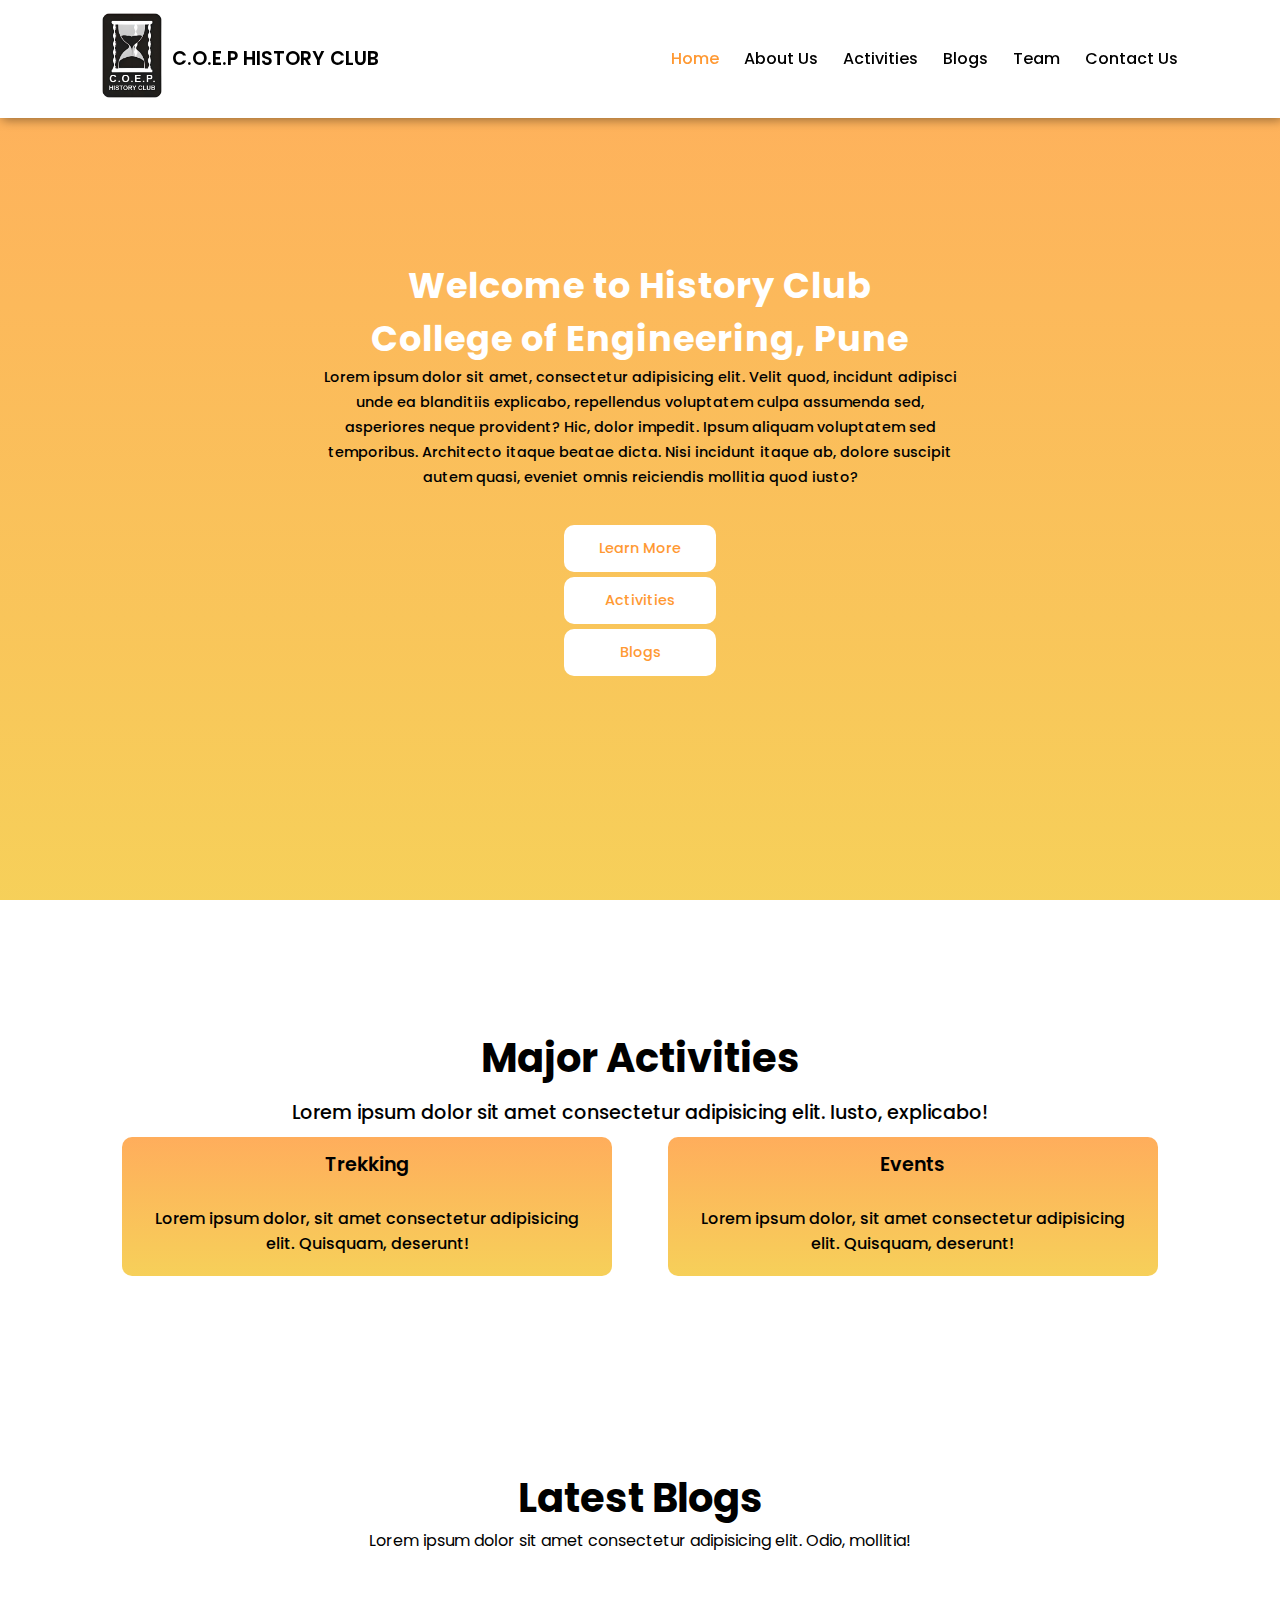
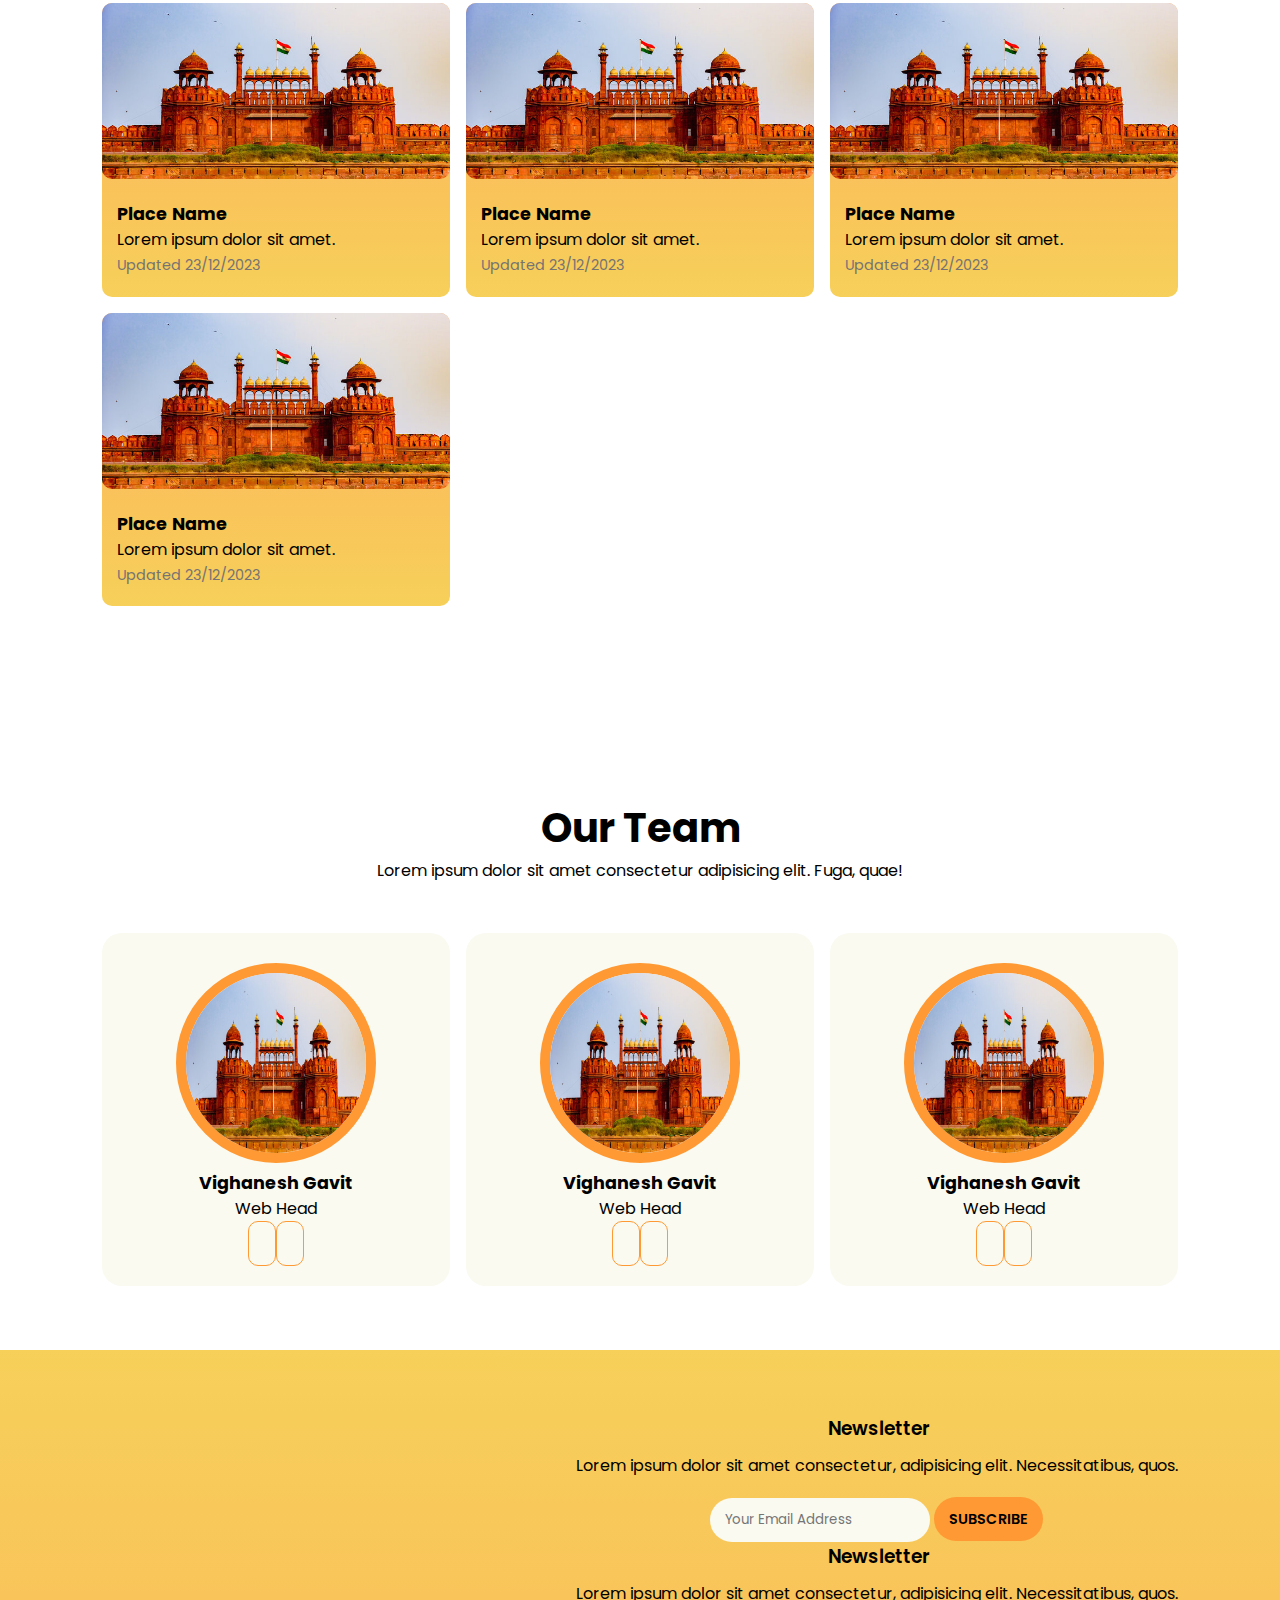
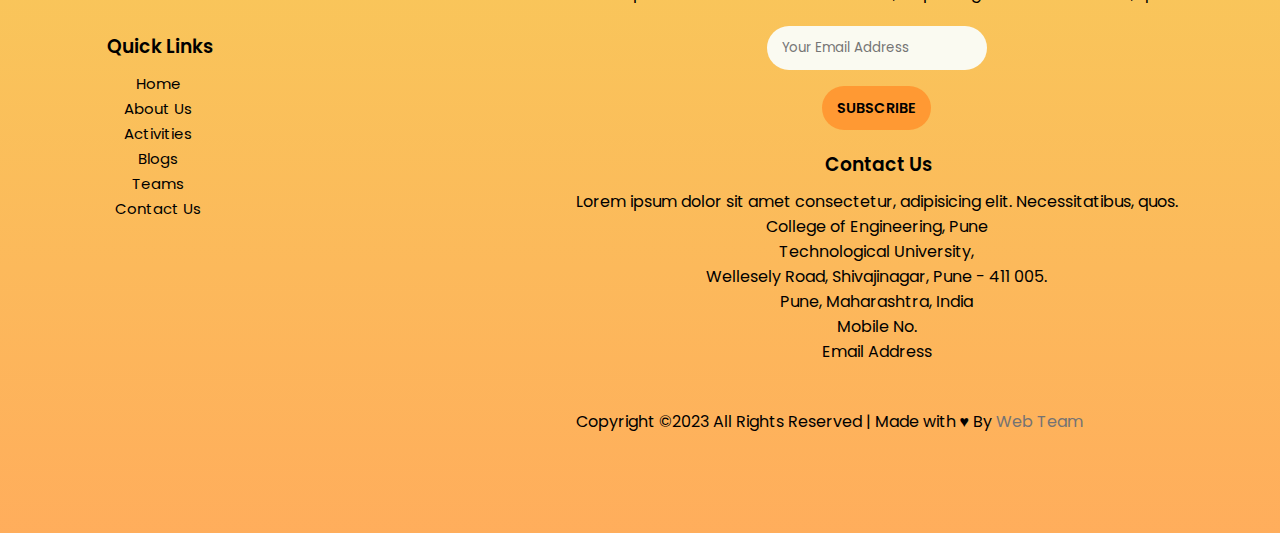
<file: index.html>
<!DOCTYPE html>
<html lang="en">

<head>
    <meta charset="UTF-8">
    <meta name="viewport" content="width=device-width, initial-scale=1.0">

    <!-- Page Title -->
    <title>History Club | COEP Tech</title>

    <!-- Links -->
    <link rel="stylesheet" href="style.css">

    <!-- Add icon Link -->
    <link rel="icon" href="Images/History-club-COEP-LOGO.png" type="image" sizes="5x5">

    <!-- Add icon library -->
    <link rel="stylesheet" href="https://cdnjs.cloudflare.com/ajax/libs/font-awesome/6.5.1/css/all.min.css" integrity="sha512-DTOQO9RWCH3ppGqcWaEA1BIZOC6xxalwEsw9c2QQeAIftl+Vegovlnee1c9QX4TctnWMn13TZye+giMm8e2LwA==" crossorigin="anonymous" referrerpolicy="no-referrer" />

    <!-- JQuery CDN -->
    <script src="https://code.jquery.com/jquery-3.7.1.min.js" integrity="sha256-/JqT3SQfawRcv/BIHPThkBvs0OEvtFFmqPF/lYI/Cxo=" crossorigin="anonymous"></script>
</head>

<body>
    <!-- Header -->
    <header class="header">
        <div class="header-logo">
            <a href="Images/History-club-COEP-LOGO.png"><img src="Images/History-club-COEP-LOGO.png" alt="" class="logo" /></a>
            <h3>C.O.E.P HISTORY CLUB</h3>
        </div>
        <div class="navigation">
            <ul class="navbar-list">
                <i class="fas fa-times" id="menu-close"></i>
                <li class="navbar-items"><a class="active" href="#home">Home</a></li>
                <li class="navbar-items"><a href="Pages/about-us.html">About Us</a></li>
                <li class="navbar-items"><a href="Pages/activities.html">Activities</a></li>
                <li class="navbar-items"><a href="Pages/blogs.html">Blogs</a></li>
                <li class="navbar-items"><a href="#team">Team</a></li>
                <li class="navbar-items"><a href="#contact-us">Contact Us</a></li>
            </ul>
            <i class="fa-solid fa-bars" id="menu-btn"></i>
        </div>
    </header>

    <!-- Home -->
    <section class="home" id="home">
        <h2>Welcome to History Club<br />College of Engineering, Pune</h2>
        <p>Lorem ipsum dolor sit amet, consectetur adipisicing elit. Velit quod, incidunt adipisci unde ea blanditiis explicabo, repellendus voluptatem culpa assumenda sed, asperiores neque provident? Hic, dolor impedit. Ipsum aliquam voluptatem sed temporibus. Architecto itaque beatae dicta. Nisi incidunt itaque ab, dolore suscipit autem quasi, eveniet omnis reiciendis mollitia quod iusto?</p>
        <div class="home-button">
            <a href="Pages/about-us.html" class="btn-saffron">Learn More</a>
            <a href="#activities" class="btn-saffron">Activities</a>
            <a href="#blogs" class="btn-saffron">Blogs</a>
        </div>
    </section>

    <!-- Activities -->
    <section class="activities" id="activities">
        <h1 class="act-heading">Major Activities</h1>
        <p>Lorem ipsum dolor sit amet consectetur adipisicing elit. Iusto, explicabo!</p>
        <div class="act">
            <div class="act-box">
                <i class="fa-solid fa-tree"></i>
                <h3>Trekking</h3>
                <p>Lorem ipsum dolor, sit amet consectetur adipisicing elit. Quisquam, deserunt!</p>
            </div>
            <div class="act-box">
                <i class="fa-regular fa-calendar"></i>
                <h3>Events</h3>
                <p>Lorem ipsum dolor, sit amet consectetur adipisicing elit. Quisquam, deserunt!</p>
            </div>
        </div>
    </section>

    <!-- Blogs -->
    <section class="blogs" id="blogs">
        <h1 class="blog-heading">Latest Blogs</h1>
        <p>Lorem ipsum dolor sit amet consectetur adipisicing elit. Odio, mollitia!</p>
        <div class="blog">
            <div class="blog-box">
                <img src="Images/img1.jpg" alt="" />
                <div class="details">
                    <h6>Place Name</h6>
                    <p>Lorem ipsum dolor sit amet.</p>
                    <span>Updated 23/12/2023</span>
                </div>
            </div>
            <div class="blog-box">
                <img src="Images/img1.jpg" alt="" />
                <div class="details">
                    <h6>Place Name</h6>
                    <p>Lorem ipsum dolor sit amet.</p>
                    <span>Updated 23/12/2023</span>
                </div>
            </div>
            <div class="blog-box">
                <img src="Images/img1.jpg" alt="" />
                <div class="details">
                    <h6>Place Name</h6>
                    <p>Lorem ipsum dolor sit amet.</p>
                    <span>Updated 23/12/2023</span>
                </div>
            </div>
            <div class="blog-box">
                <img src="Images/img1.jpg" alt="" />
                <div class="details">
                    <h6>Place Name</h6>
                    <p>Lorem ipsum dolor sit amet.</p>
                    <span>Updated 23/12/2023</span>
                </div>
            </div>
        </div>
    </section>

    <!-- Team -->
    <section class="team" id="team">
        <h1>Our Team</h1>
        <p>Lorem ipsum dolor sit amet consectetur adipisicing elit. Fuga, quae!</p>
        <div class="team-box">
            <div class="profile">
                <img class="profile-img" src="Images/img1.jpg" alt="" />
                <h6>Vighanesh Gavit</h6>
                <p>Web Head</p>
                <div class="profile-links">
                    <i class="fab fa-instagram"><a href="#"></a></i>
                    <i class="fab fa-linkedin"><a href="#"></a></i>
                </div>
            </div>
            <div class="profile">
                <img class="profile-img" src="Images/img1.jpg" alt="" />
                <h6>Vighanesh Gavit</h6>
                <p>Web Head</p>
                <div class="profile-links">
                    <i class="fab fa-instagram"><a href="#"></a></i>
                    <i class="fab fa-linkedin"><a href="#"></a></i>
                </div>
            </div>
            <div class="profile">
                <img class="profile-img" src="Images/img1.jpg" alt="" />
                <h6>Vighanesh Gavit</h6>
                <p>Web Head</p>
                <div class="profile-links">
                    <i class="fab fa-instagram"><a href="#"></a></i>
                    <i class="fab fa-linkedin"><a href="#"></a></i>
                </div>
            </div>
        </div>
    </section>

    <!-- Footer -->
    <footer class="footer">
        <div class="footer-col">
            <h3><i class="fas fa-link"></i>Quick Links</h3>
            <ul>
                <li><a href="index.html">Home</a></li>
                <li><a href="Pages/about-us.html">About Us</a></li>
                <li><a href="Pages/activities.html">Activities</a></li>
                <li><a href="Pages/blogs.html">Blogs</a></li>
                <li><a href="#team">Teams</a></li>
                <li><a href="#contant-us">Contact Us</a></li>
            </ul>
        </div>
        <div class="footer-col">
            <h3><i class="fas fa-newspaper"></i>Newsletter</h3>
            <p>Lorem ipsum dolor sit amet consectetur, adipisicing elit. Necessitatibus, quos.</p>
            <div class="newsletter">
                <input type="email" name="" id="" placeholder="Your Email Address" />
                <a href="#">SUBSCRIBE</a>
            </div>
            <div class="footer-col">
                <h3><i class="fas fa-newspaper"></i>Newsletter</h3>
                <p>Lorem ipsum dolor sit amet consectetur, adipisicing elit. Necessitatibus, quos.</p>
                <div class="newsletter">
                    <input type="email" name="" id="" placeholder="Your Email Address" /><br><br>
                    <a href="#">SUBSCRIBE</a>
                </div>
            </div>
            <div class="footer-col">
                <h3><i class="fas fa-location-dot"></i>Contact Us</h3>
                <p>Lorem ipsum dolor sit amet consectetur, adipisicing elit. Necessitatibus, quos.</p>
                <div class="contact-details">
                    <p>College of Engineering, Pune<br />Technological University,<br />Wellesely Road, Shivajinagar, Pune - 411 005.<br />Pune, Maharashtra, India</p>
                    <p>Mobile No.</p>
                    <p>Email Address</p>
                </div>
            </div>
        
            <div class="copyright">
                <p>Copyright &copy;2023 All Rights Reserved | Made with &hearts; By <a href="#">Web Team</a></p>
                <div class="club-links">
                    <i class="fab fa-instagram"></i>
                    <i class="fab fa-linkedin"></i>
                </div>
            </div>
        </div>
    </footer>

    <!-- script.js file -->
    <script src="script.js"></script>

</body>

</html>
</file>
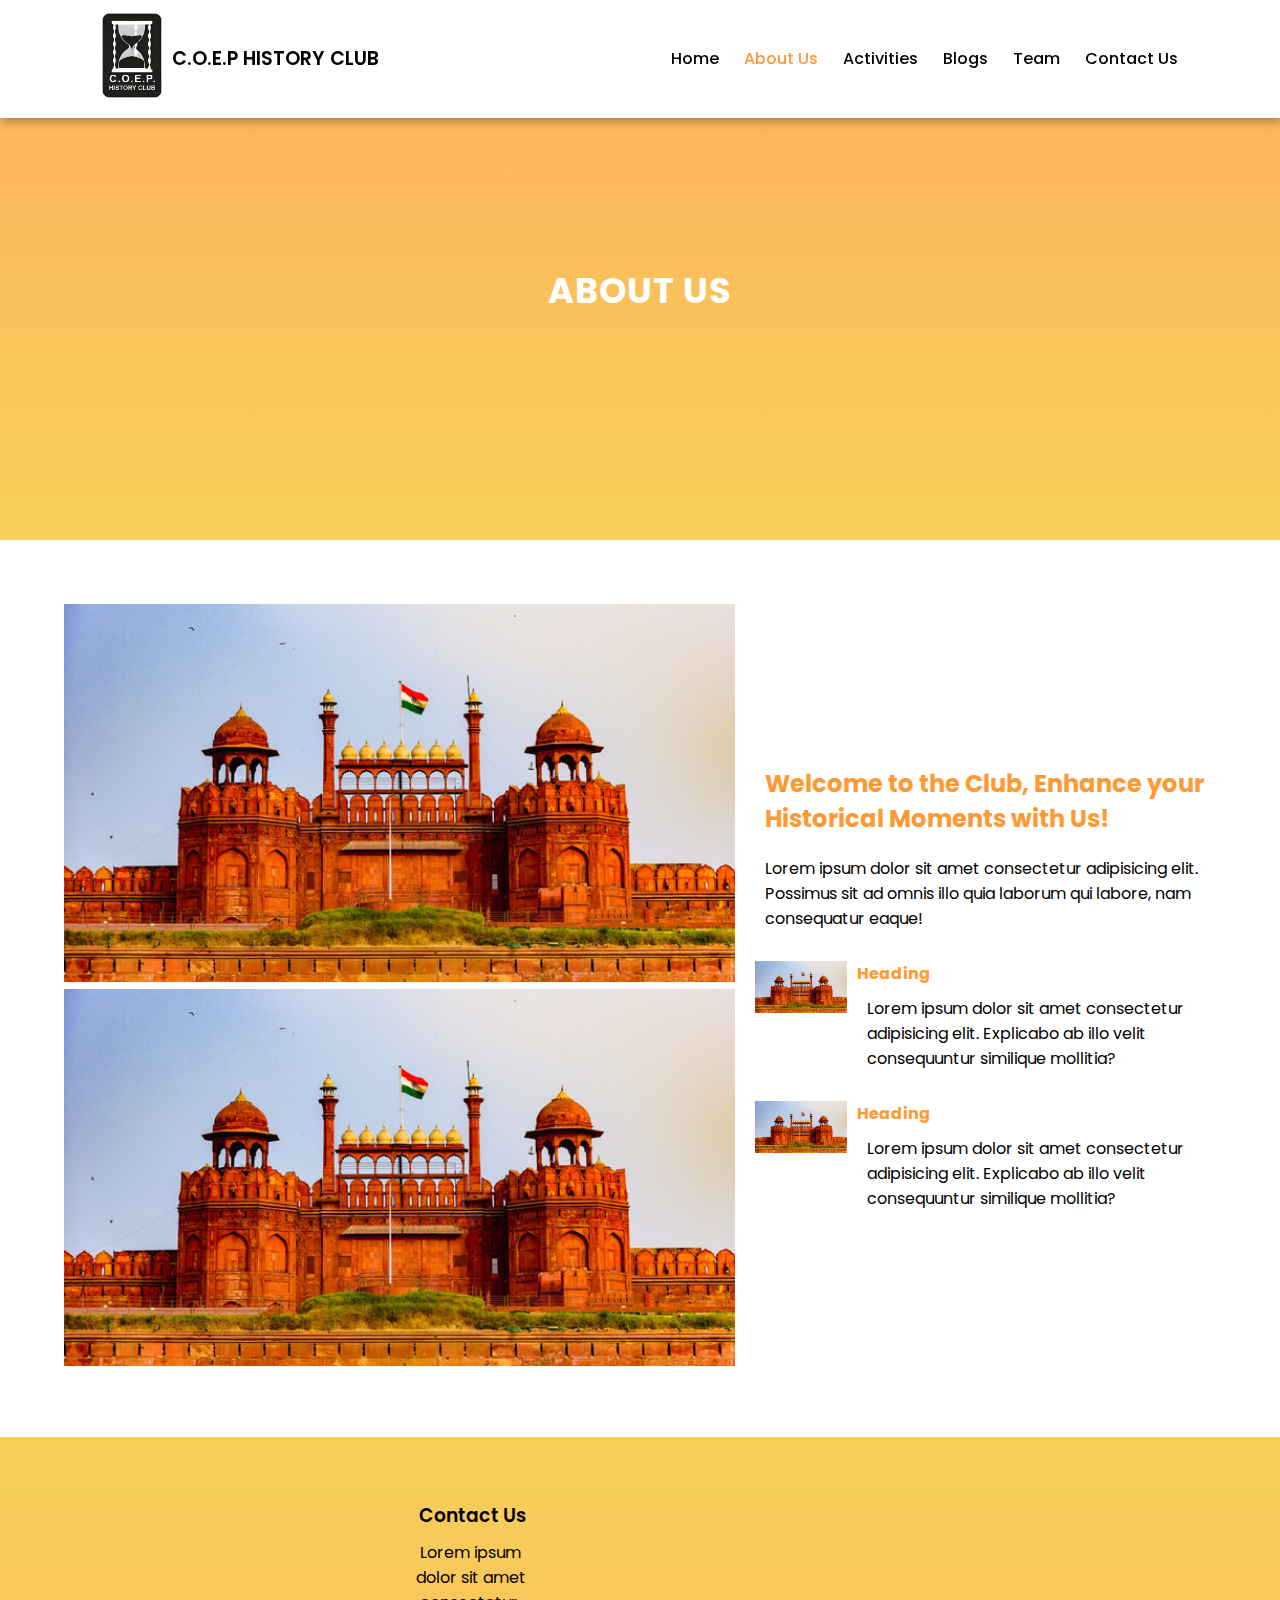
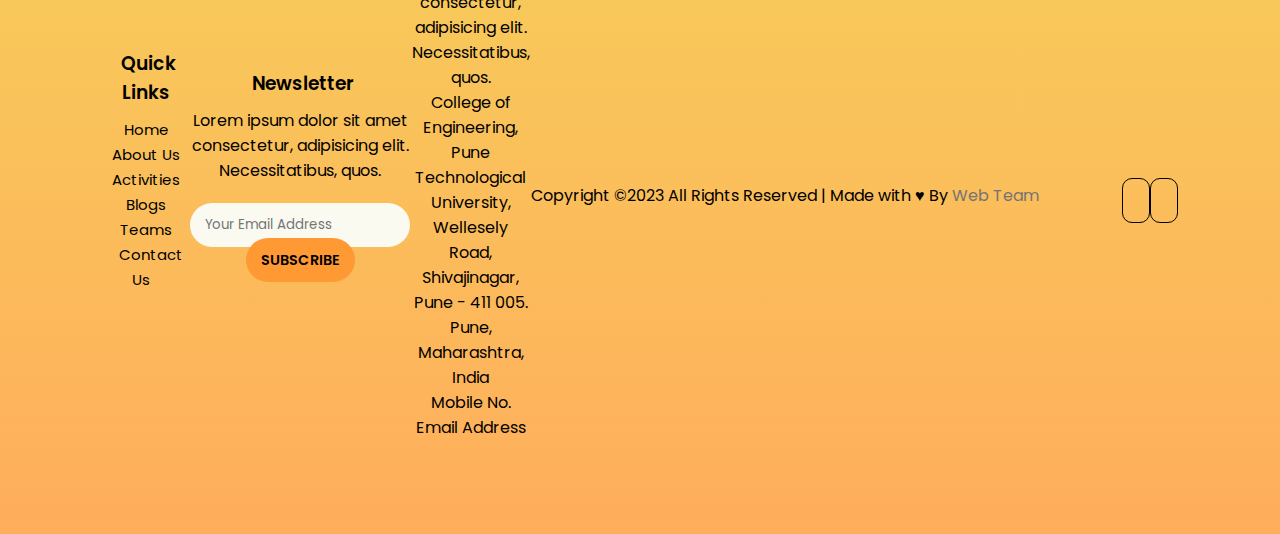
<file: Pages/about-us.html>
<!DOCTYPE html>
<html lang="en">
<head>
    <meta charset="UTF-8">
    <meta name="viewport" content="width=device-width, initial-scale=1.0">
    
    <!-- Page Title -->
    <title>History Club | COEP Tech</title>

    <!-- Links -->
    <link rel="stylesheet" href="../style.css">

    <!-- Add icon Link -->
    <link rel="icon" href="../Images/History-club-COEP-LOGO.png" type="image" sizes="5x5">

    <!-- Add icon library -->
    <link rel="stylesheet" href="https://cdnjs.cloudflare.com/ajax/libs/font-awesome/6.5.1/css/all.min.css" integrity="sha512-DTOQO9RWCH3ppGqcWaEA1BIZOC6xxalwEsw9c2QQeAIftl+Vegovlnee1c9QX4TctnWMn13TZye+giMm8e2LwA==" crossorigin="anonymous" referrerpolicy="no-referrer" />

    <!-- JQuery CDN -->
    <script src="https://code.jquery.com/jquery-3.7.1.min.js" integrity="sha256-/JqT3SQfawRcv/BIHPThkBvs0OEvtFFmqPF/lYI/Cxo=" crossorigin="anonymous"></script>
</head>

<body>
    <!-- Header -->
    <header class="header">
        <div class="header-logo">
            <a href="../Images/History-club-COEP-LOGO.png"><img src="../Images/History-club-COEP-LOGO.png" alt="" class="logo" /></a>
            <h3>C.O.E.P HISTORY CLUB</h3>
        </div>
        <div class="navigation">
            <ul class="navbar-list">
                <i class="fas fa-times" id="menu-close"></i>
                <li class="navbar-items"><a href="../index.html">Home</a></li>
                <li class="navbar-items"><a class="active" href="#about-us">About Us</a></li>
                <li class="navbar-items"><a href="activities.html">Activities</a></li>
                <li class="navbar-items"><a href="#blogs">Blogs</a></li>
                <li class="navbar-items"><a href="#team">Team</a></li>
                <li class="navbar-items"><a href="#contact-us">Contact Us</a></li>
            </ul>
            <i class="fa-solid fa-bars" id="menu-btn"></i>
        </div>
    </header>

    <!-- Home -->
    <section class="about-us-home" id="home">
        <h2>ABOUT US</h2>
    </section>

    <!-- About Us -->
    <section class="about-us-container">
        <div class="about-us-img">
            <img src="../Images/img1.jpg" alt="" />
            <img src="../Images/img1.jpg" alt="" />

        </div>
        <div class="about-us-text">
            <h2>Welcome to the Club, Enhance your Historical Moments with Us!</h2>
            <p>Lorem ipsum dolor sit amet consectetur adipisicing elit. Possimus sit ad omnis illo quia laborum qui labore, nam consequatur eaque!</p>
            <div class="about-us-features">
                <img src="../Images/img1.jpg" alt="" />
                <div class="features-text">
                    <h5>Heading</h5>
                    <p>Lorem ipsum dolor sit amet consectetur adipisicing elit. Explicabo ab illo velit consequuntur similique mollitia?</p>
                </div>
            </div>
            <div class="about-us-features">
                <img src="../Images/img1.jpg" alt="" />
                <div class="features-text">
                    <h5>Heading</h5>
                    <p>Lorem ipsum dolor sit amet consectetur adipisicing elit. Explicabo ab illo velit consequuntur similique mollitia?</p>
                </div>
            </div>
        </div>
    </section>

    <!-- Footer -->
    <footer class="footer">
        <div class="footer-col">
            <h3><i class="fas fa-link"></i>Quick Links</h3>
            <ul>
                <li><a href="../index.html">Home</a></li>
                <li><a href="#about-us">About Us</a></li>
                <li><a href="#activities">Activities</a></li>
                <li><a href="#blogs">Blogs</a></li>
                <li><a href="#team">Teams</a></li>
                <li><a href="#contant-us">Contact Us</a></li>
            </ul>
        </div>
        <div class="footer-col">
            <h3><i class="fas fa-newspaper"></i>Newsletter</h3>
            <p>Lorem ipsum dolor sit amet consectetur, adipisicing elit. Necessitatibus, quos.</p>
            <div class="newsletter">
                <input type="email" name="" id="" placeholder="Your Email Address" />
                <a href="#">SUBSCRIBE</a>
            </div>
        </div>
        <div class="footer-col">
            <h3><i class="fas fa-location-dot"></i>Contact Us</h3>
            <p>Lorem ipsum dolor sit amet consectetur, adipisicing elit. Necessitatibus, quos.</p>
            <div class="contact-details">
                <p>College of Engineering, Pune<br />Technological University,<br />Wellesely Road, Shivajinagar, Pune - 411 005.<br />Pune, Maharashtra, India</p>
                <p>Mobile No.</p>
                <p>Email Address</p>
            </div>
        </div>
        <div class="copyright">
            <p>Copyright &copy;2023 All Rights Reserved | Made with &hearts; By <a href="#">Web Team</a></p>
            <div class="club-links">
                <i class="fab fa-instagram"></i>
                <i class="fab fa-linkedin"></i>
            </div>
        </div>
    </footer>

    <!-- script.js file -->
    <script src="../script.js"></script>

</body>

</html>
</file>
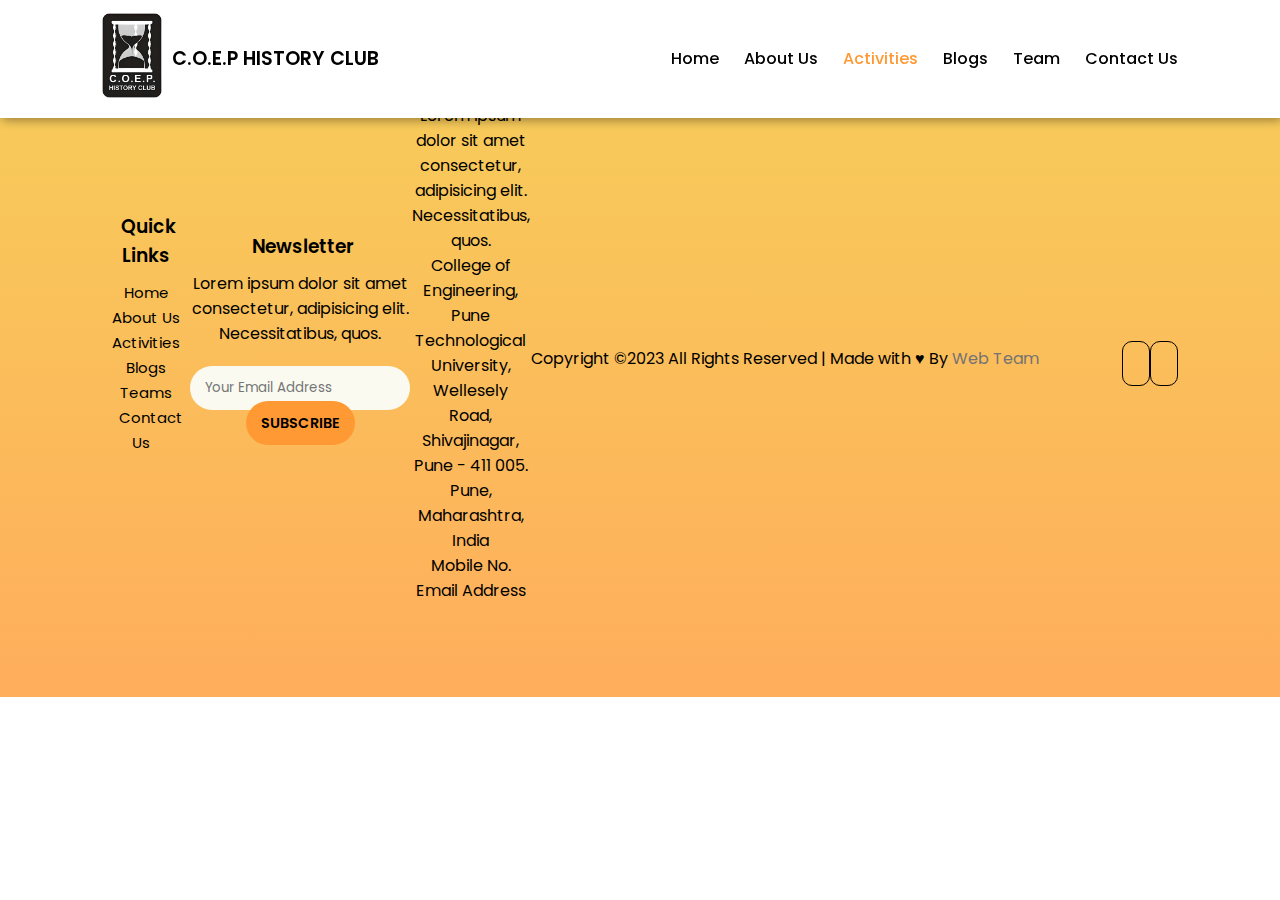
<file: Pages/activities.html>
<!DOCTYPE html>
<html lang="en">
<head>
    <meta charset="UTF-8">
    <meta name="viewport" content="width=device-width, initial-scale=1.0">
    
    <!-- Page Title -->
    <title>History Club | COEP Tech</title>

    <!-- Links -->
    <link rel="stylesheet" href="../style.css">

    <!-- Add icon Link -->
    <link rel="icon" href="../Images/History-club-COEP-LOGO.png" type="image" sizes="5x5">

    <!-- Add icon library -->
    <link rel="stylesheet" href="https://cdnjs.cloudflare.com/ajax/libs/font-awesome/6.5.1/css/all.min.css" integrity="sha512-DTOQO9RWCH3ppGqcWaEA1BIZOC6xxalwEsw9c2QQeAIftl+Vegovlnee1c9QX4TctnWMn13TZye+giMm8e2LwA==" crossorigin="anonymous" referrerpolicy="no-referrer" />

    <!-- JQuery CDN -->
    <script src="https://code.jquery.com/jquery-3.7.1.min.js" integrity="sha256-/JqT3SQfawRcv/BIHPThkBvs0OEvtFFmqPF/lYI/Cxo=" crossorigin="anonymous"></script>
</head>

<body>
    <!-- Header -->
    <header class="header">
        <div class="header-logo">
            <a href="../Images/History-club-COEP-LOGO.png"><img src="../Images/History-club-COEP-LOGO.png" alt="" class="logo" /></a>
            <h3>C.O.E.P HISTORY CLUB</h3>
        </div>
        <div class="navigation">
            <ul class="navbar-list">
                <i class="fas fa-times" id="menu-close"></i>
                <li class="navbar-items"><a href="../index.html">Home</a></li>
                <li class="navbar-items"><a href="about-us.html">About Us</a></li>
                <li class="navbar-items"><a class="active" href="#activities">Activities</a></li>
                <li class="navbar-items"><a href="#blogs">Blogs</a></li>
                <li class="navbar-items"><a href="#team">Team</a></li>
                <li class="navbar-items"><a href="#contact-us">Contact Us</a></li>
            </ul>
            <i class="fa-solid fa-bars" id="menu-btn"></i>
        </div>
    </header>

    <!-- Footer -->
    <footer class="footer">
        <div class="footer-col">
            <h3><i class="fas fa-link"></i>Quick Links</h3>
            <ul>
                <li><a href="#home">Home</a></li>
                <li><a href="#about-us">About Us</a></li>
                <li><a href="#activities">Activities</a></li>
                <li><a href="#blogs">Blogs</a></li>
                <li><a href="#team">Teams</a></li>
                <li><a href="#contant-us">Contact Us</a></li>
            </ul>
        </div>
        <div class="footer-col">
            <h3><i class="fas fa-newspaper"></i>Newsletter</h3>
            <p>Lorem ipsum dolor sit amet consectetur, adipisicing elit. Necessitatibus, quos.</p>
            <div class="newsletter">
                <input type="email" name="" id="" placeholder="Your Email Address" />
                <a href="#">SUBSCRIBE</a>
            </div>
        </div>
        <div class="footer-col">
            <h3><i class="fas fa-location-dot"></i>Contact Us</h3>
            <p>Lorem ipsum dolor sit amet consectetur, adipisicing elit. Necessitatibus, quos.</p>
            <div class="contact-details">
                <p>College of Engineering, Pune<br />Technological University,<br />Wellesely Road, Shivajinagar, Pune - 411 005.<br />Pune, Maharashtra, India</p>
                <p>Mobile No.</p>
                <p>Email Address</p>
            </div>
        </div>
        <div class="copyright">
            <p>Copyright &copy;2023 All Rights Reserved | Made with &hearts; By <a href="#">Web Team</a></p>
            <div class="club-links">
                <i class="fab fa-instagram"></i>
                <i class="fab fa-linkedin"></i>
            </div>
        </div>
    </footer>
</body>

</html>
</file>
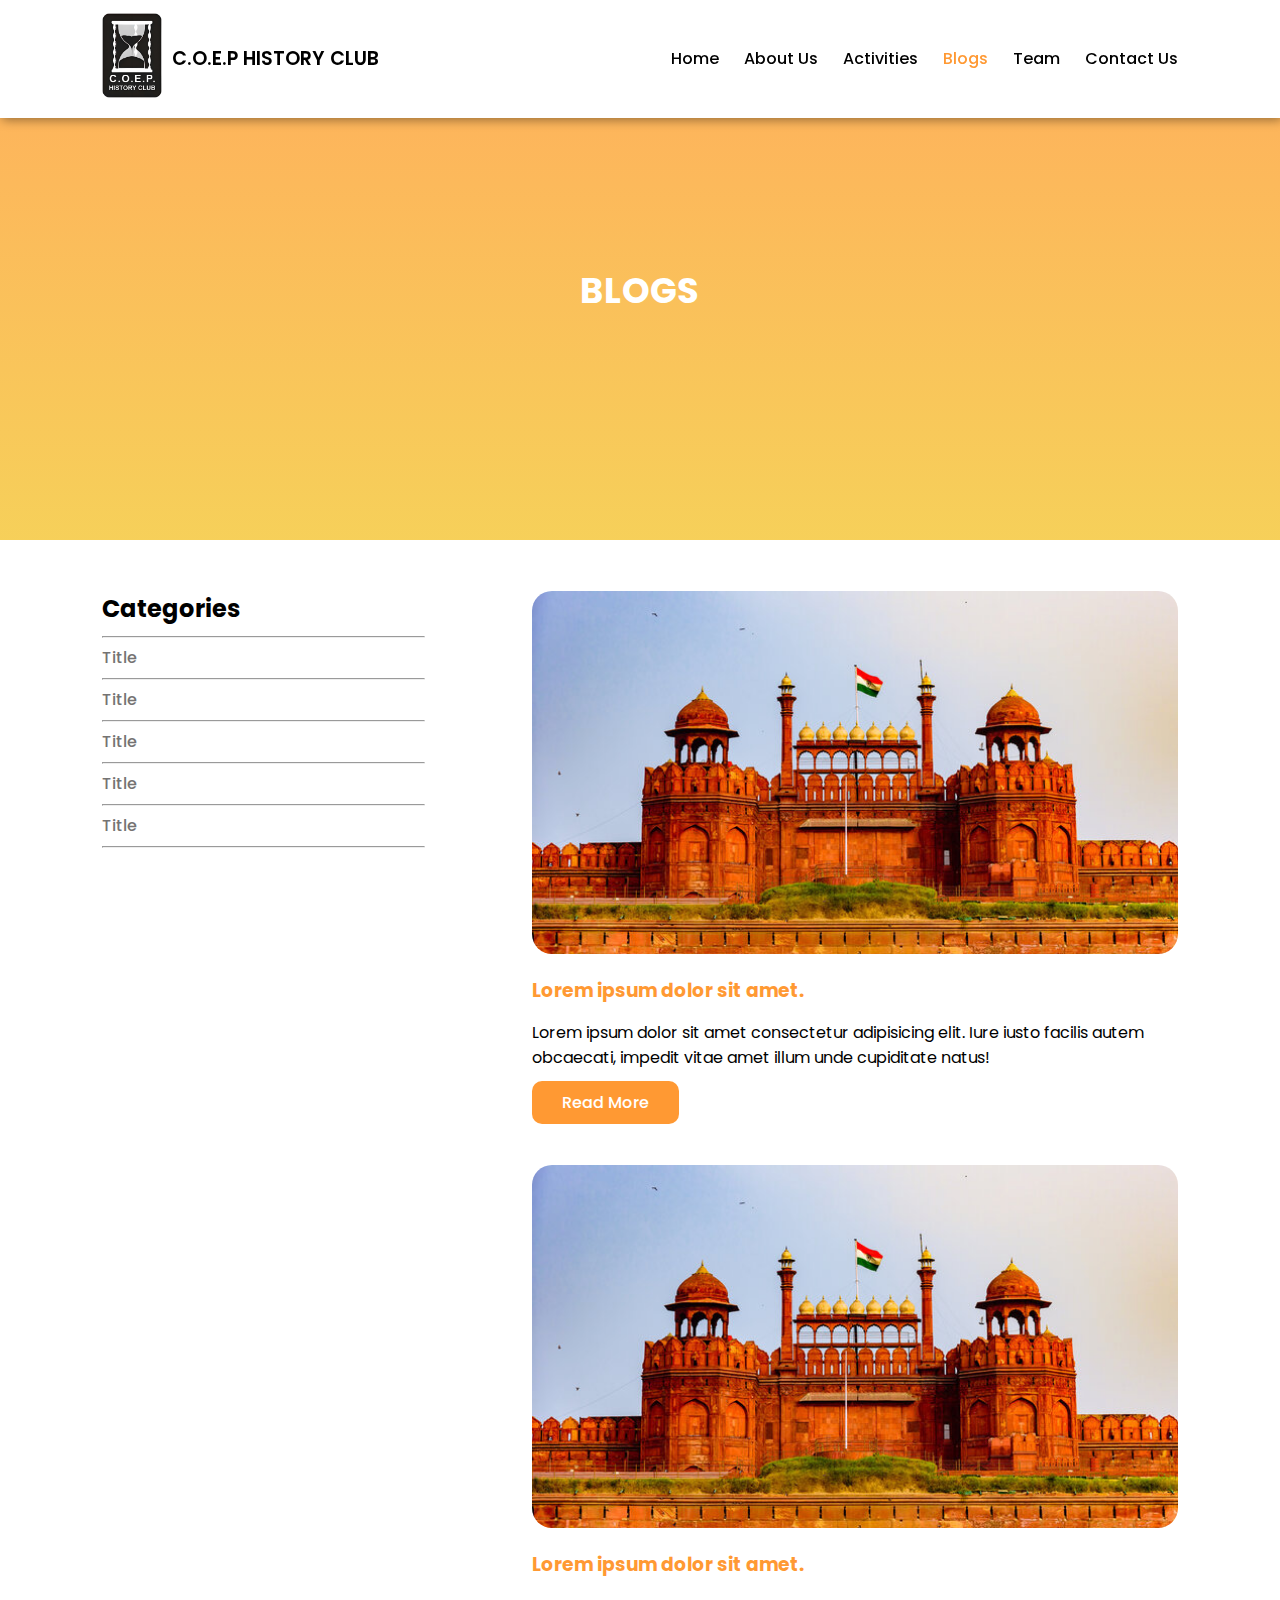
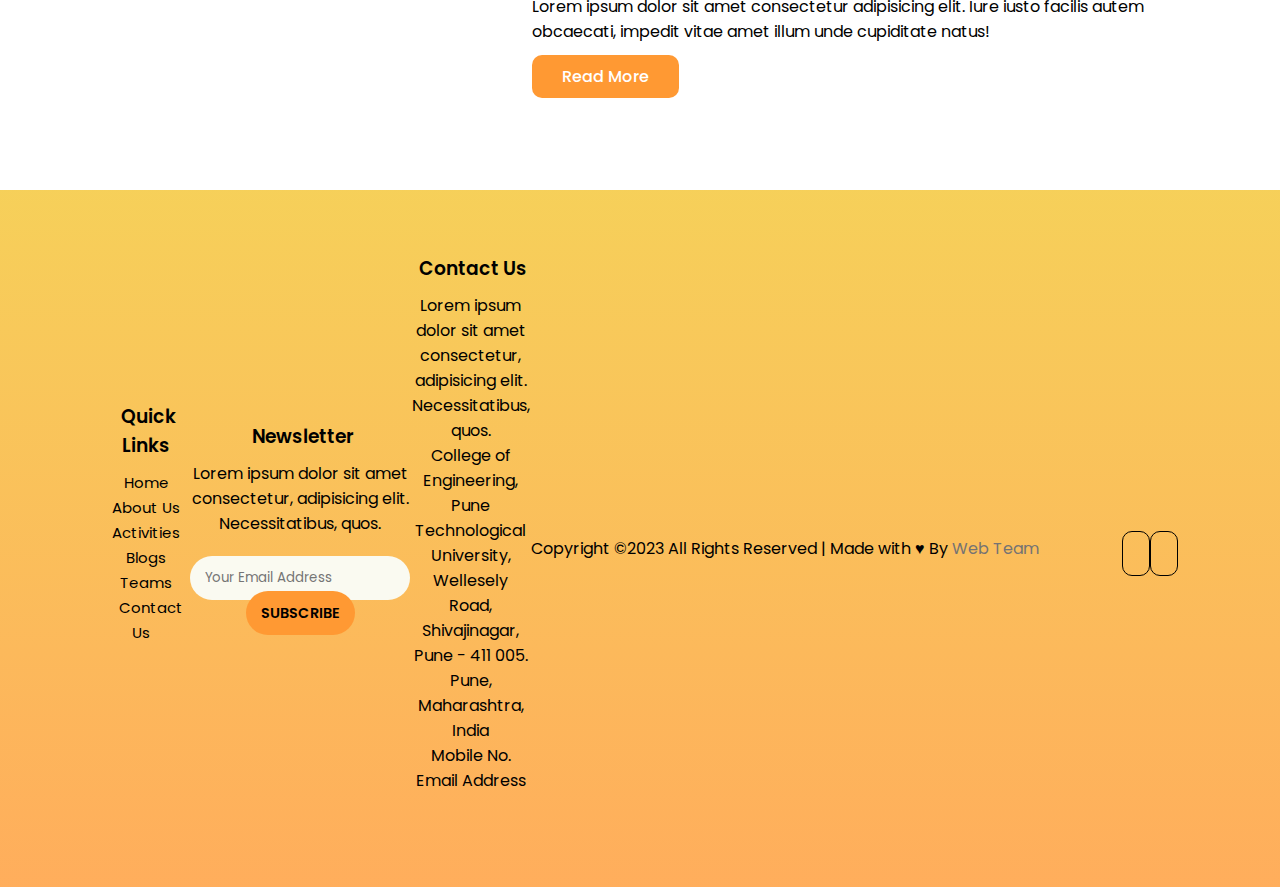
<file: Pages/blogs.html>
<!DOCTYPE html>
<html lang="en">
<head>
    <meta charset="UTF-8">
    <meta name="viewport" content="width=device-width, initial-scale=1.0">
    
    <!-- Page Title -->
    <title>History Club | COEP Tech</title>

    <!-- Links -->
    <link rel="stylesheet" href="../style.css">

    <!-- Add icon Link -->
    <link rel="icon" href="../Images/History-club-COEP-LOGO.png" type="image" sizes="5x5">

    <!-- Add icon library -->
    <link rel="stylesheet" href="https://cdnjs.cloudflare.com/ajax/libs/font-awesome/6.5.1/css/all.min.css" integrity="sha512-DTOQO9RWCH3ppGqcWaEA1BIZOC6xxalwEsw9c2QQeAIftl+Vegovlnee1c9QX4TctnWMn13TZye+giMm8e2LwA==" crossorigin="anonymous" referrerpolicy="no-referrer" />

    <!-- JQuery CDN -->
    <script src="https://code.jquery.com/jquery-3.7.1.min.js" integrity="sha256-/JqT3SQfawRcv/BIHPThkBvs0OEvtFFmqPF/lYI/Cxo=" crossorigin="anonymous"></script>
</head>

<body>
    <!-- Header -->
    <header class="header">
        <div class="header-logo">
            <a href="../Images/History-club-COEP-LOGO.png"><img src="../Images/History-club-COEP-LOGO.png" alt="" class="logo" /></a>
            <h3>C.O.E.P HISTORY CLUB</h3>
        </div>
        <div class="navigation">
            <ul class="navbar-list">
                <i class="fas fa-times" id="menu-close"></i>
                <li class="navbar-items"><a href="../index.html">Home</a></li>
                <li class="navbar-items"><a href="about-us.html">About Us</a></li>
                <li class="navbar-items"><a href="activities.html">Activities</a></li>
                <li class="navbar-items"><a class="active" href="blogs.html">Blogs</a></li>
                <li class="navbar-items"><a href="#team">Team</a></li>
                <li class="navbar-items"><a href="#contact-us">Contact Us</a></li>
            </ul>
            <i class="fa-solid fa-bars" id="menu-btn"></i>
        </div>
    </header>

    <!-- Blog -->
    <section class="blog-home" id="home">
        <h2>BLOGS</h2>
    </section>

    <!-- Blogs -->
    <section class="blog-container">
        <div class="blog-category">
            <h2>Categories</h2>
            <hr />
            <a href="#">Title</a>
            <hr />
            <a href="#">Title</a>
            <hr />
            <a href="#">Title</a>
            <hr />
            <a href="#">Title</a>
            <hr />
            <a href="#">Title</a>
            <hr />
        </div>
        <div class="blogspost">
            <div class="blog-post">
                <img src="../Images/img1.jpg" alt="" />
                <h3>Lorem ipsum dolor sit amet.</h3>
                <p>Lorem ipsum dolor sit amet consectetur adipisicing elit. Iure iusto facilis autem obcaecati, impedit vitae amet illum unde cupiditate natus!</p>
                <a href="../Post/post1.html">Read More</a>
            </div>
            <div class="blog-post">
                <img src="../Images/img1.jpg" alt="" />
                <h3>Lorem ipsum dolor sit amet.</h3>
                <p>Lorem ipsum dolor sit amet consectetur adipisicing elit. Iure iusto facilis autem obcaecati, impedit vitae amet illum unde cupiditate natus!</p>
                <a href="../Post/post1.html">Read More</a>
            </div>
        </div>
    </section>

    <!-- Footer -->
    <footer class="footer">
        <div class="footer-col">
            <h3><i class="fas fa-link"></i>Quick Links</h3>
            <ul>
                <li><a href="../index.html">Home</a></li>
                <li><a href="about-us.html">About Us</a></li>
                <li><a href="activities.html">Activities</a></li>
                <li><a href="blogs.html">Blogs</a></li>
                <li><a href="#team">Teams</a></li>
                <li><a href="#contant-us">Contact Us</a></li>
            </ul>
        </div>
        <div class="footer-col">
            <h3><i class="fas fa-newspaper"></i>Newsletter</h3>
            <p>Lorem ipsum dolor sit amet consectetur, adipisicing elit. Necessitatibus, quos.</p>
            <div class="newsletter">
                <input type="email" name="" id="" placeholder="Your Email Address" />
                <a href="#">SUBSCRIBE</a>
            </div>
        </div>
        <div class="footer-col">
            <h3><i class="fas fa-location-dot"></i>Contact Us</h3>
            <p>Lorem ipsum dolor sit amet consectetur, adipisicing elit. Necessitatibus, quos.</p>
            <div class="contact-details">
                <p>College of Engineering, Pune<br />Technological University,<br />Wellesely Road, Shivajinagar, Pune - 411 005.<br />Pune, Maharashtra, India</p>
                <p>Mobile No.</p>
                <p>Email Address</p>
            </div>
        </div>
        <div class="copyright">
            <p>Copyright &copy;2023 All Rights Reserved | Made with &hearts; By <a href="#">Web Team</a></p>
            <div class="club-links">
                <i class="fab fa-instagram"></i>
                <i class="fab fa-linkedin"></i>
            </div>
        </div>
    </footer>

    <!-- script.js file -->
    <script src="../script.js"></script>

</body>

</html>
</file>
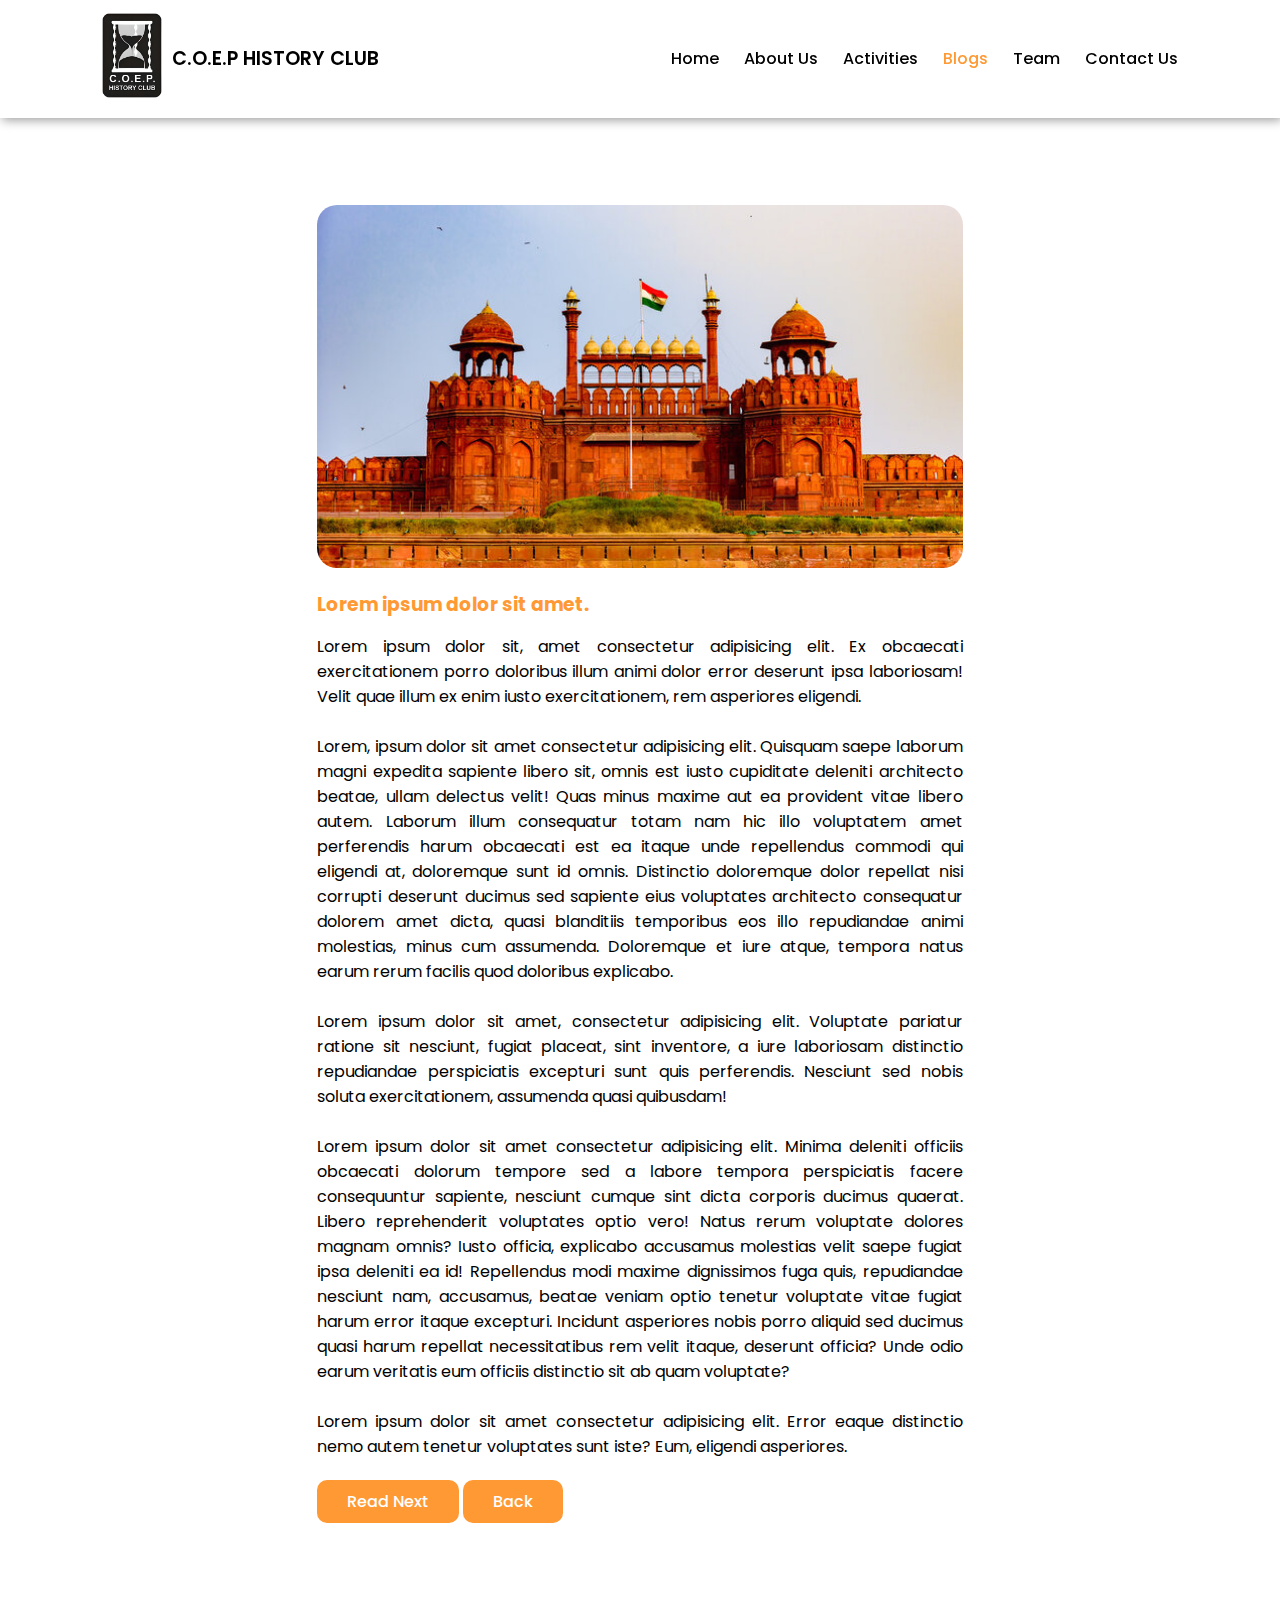
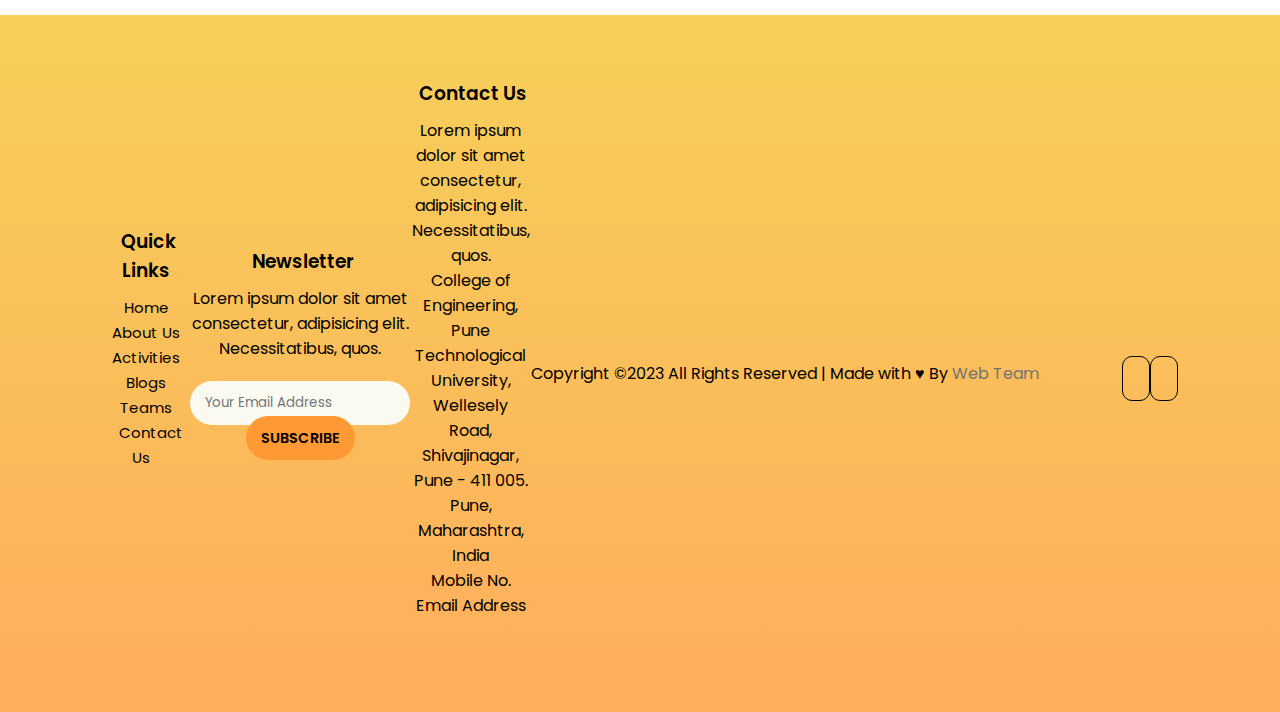
<file: Post/post1.html>
<!DOCTYPE html>
<html lang="en">
<head>
    <meta charset="UTF-8">
    <meta name="viewport" content="width=device-width, initial-scale=1.0">
    
    <!-- Page Title -->
    <title>History Club | COEP Tech</title>

    <!-- Links -->
    <link rel="stylesheet" href="../style.css">

    <!-- Add icon Link -->
    <link rel="icon" href="../Images/History-club-COEP-LOGO.png" type="image" sizes="5x5">

    <!-- Add icon library -->
    <link rel="stylesheet" href="https://cdnjs.cloudflare.com/ajax/libs/font-awesome/6.5.1/css/all.min.css" integrity="sha512-DTOQO9RWCH3ppGqcWaEA1BIZOC6xxalwEsw9c2QQeAIftl+Vegovlnee1c9QX4TctnWMn13TZye+giMm8e2LwA==" crossorigin="anonymous" referrerpolicy="no-referrer" />

    <!-- JQuery CDN -->
    <script src="https://code.jquery.com/jquery-3.7.1.min.js" integrity="sha256-/JqT3SQfawRcv/BIHPThkBvs0OEvtFFmqPF/lYI/Cxo=" crossorigin="anonymous"></script>
</head>

<body>
    <!-- Header -->
    <header class="header">
        <div class="header-logo">
            <a href="../Images/History-club-COEP-LOGO.png"><img src="../Images/History-club-COEP-LOGO.png" alt="" class="logo" /></a>
            <h3>C.O.E.P HISTORY CLUB</h3>
        </div>
        <div class="navigation">
            <ul class="navbar-list">
                <i class="fas fa-times" id="menu-close"></i>
                <li class="navbar-items"><a href="../index.html">Home</a></li>
                <li class="navbar-items"><a href="about-us.html">About Us</a></li>
                <li class="navbar-items"><a href="activities.html">Activities</a></li>
                <li class="navbar-items"><a class="active" href="blogs.html">Blogs</a></li>
                <li class="navbar-items"><a href="#team">Team</a></li>
                <li class="navbar-items"><a href="#contact-us">Contact Us</a></li>
            </ul>
            <i class="fa-solid fa-bars" id="menu-btn"></i>
        </div>
    </header>

    <!-- Post -->
    <section class="blog-container">
        <div class="blogspost blog">
            <div class="blog-post">
                <img src="../Images/img1.jpg" alt="" />
                <h3>Lorem ipsum dolor sit amet.</h3>
                <p>Lorem ipsum dolor sit, amet consectetur adipisicing elit. Ex obcaecati exercitationem porro doloribus illum animi dolor error deserunt ipsa laboriosam! Velit quae illum ex enim iusto exercitationem, rem asperiores eligendi.
                    <br /><br />
                    Lorem, ipsum dolor sit amet consectetur adipisicing elit. Quisquam saepe laborum magni expedita sapiente libero sit, omnis est iusto cupiditate deleniti architecto beatae, ullam delectus velit! Quas minus maxime aut ea provident vitae libero autem. Laborum illum consequatur totam nam hic illo voluptatem amet perferendis harum obcaecati est ea itaque unde repellendus commodi qui eligendi at, doloremque sunt id omnis. Distinctio doloremque dolor repellat nisi corrupti deserunt ducimus sed sapiente eius voluptates architecto consequatur dolorem amet dicta, quasi blanditiis temporibus eos illo repudiandae animi molestias, minus cum assumenda. Doloremque et iure atque, tempora natus earum rerum facilis quod doloribus explicabo.
                    <br /><br />
                    Lorem ipsum dolor sit amet, consectetur adipisicing elit. Voluptate pariatur ratione sit nesciunt, fugiat placeat, sint inventore, a iure laboriosam distinctio repudiandae perspiciatis excepturi sunt quis perferendis. Nesciunt sed nobis soluta exercitationem, assumenda quasi quibusdam!
                    <br /><br />
                    Lorem ipsum dolor sit amet consectetur adipisicing elit. Minima deleniti officiis obcaecati dolorum tempore sed a labore tempora perspiciatis facere consequuntur sapiente, nesciunt cumque sint dicta corporis ducimus quaerat. Libero reprehenderit voluptates optio vero! Natus rerum voluptate dolores magnam omnis? Iusto officia, explicabo accusamus molestias velit saepe fugiat ipsa deleniti ea id! Repellendus modi maxime dignissimos fuga quis, repudiandae nesciunt nam, accusamus, beatae veniam optio tenetur voluptate vitae fugiat harum error itaque excepturi. Incidunt asperiores nobis porro aliquid sed ducimus quasi harum repellat necessitatibus rem velit itaque, deserunt officia? Unde odio earum veritatis eum officiis distinctio sit ab quam voluptate?
                    <br /><br />
                    Lorem ipsum dolor sit amet consectetur adipisicing elit. Error eaque distinctio nemo autem tenetur voluptates sunt iste? Eum, eligendi asperiores.
                </p>
                <a href="#">Read Next</a>
                <a href="#">Back</a>
            </div>
        </div>
    </section>

    <!-- Footer -->
    <footer class="footer">
        <div class="footer-col">
            <h3><i class="fas fa-link"></i>Quick Links</h3>
            <ul>
                <li><a href="../index.html">Home</a></li>
                <li><a href="about-us.html">About Us</a></li>
                <li><a href="activities.html">Activities</a></li>
                <li><a href="blogs.html">Blogs</a></li>
                <li><a href="#team">Teams</a></li>
                <li><a href="#contant-us">Contact Us</a></li>
            </ul>
        </div>
        <div class="footer-col">
            <h3><i class="fas fa-newspaper"></i>Newsletter</h3>
            <p>Lorem ipsum dolor sit amet consectetur, adipisicing elit. Necessitatibus, quos.</p>
            <div class="newsletter">
                <input type="email" name="" id="" placeholder="Your Email Address" />
                <a href="#">SUBSCRIBE</a>
            </div>
        </div>
        <div class="footer-col">
            <h3><i class="fas fa-location-dot"></i>Contact Us</h3>
            <p>Lorem ipsum dolor sit amet consectetur, adipisicing elit. Necessitatibus, quos.</p>
            <div class="contact-details">
                <p>College of Engineering, Pune<br />Technological University,<br />Wellesely Road, Shivajinagar, Pune - 411 005.<br />Pune, Maharashtra, India</p>
                <p>Mobile No.</p>
                <p>Email Address</p>
            </div>
        </div>
        <div class="copyright">
            <p>Copyright &copy;2023 All Rights Reserved | Made with &hearts; By <a href="#">Web Team</a></p>
            <div class="club-links">
                <i class="fab fa-instagram"></i>
                <i class="fab fa-linkedin"></i>
            </div>
        </div>
    </footer>

    <!-- script.js file -->
    <script src="../script.js"></script>

</body>

</html>
</file>
<file: style.css>
@import url('https://fonts.googleapis.com/css2?family=Poppins:ital,wght@0,100;0,200;0,300;0,400;0,500;0,600;0,700;0,800;0,900;1,100;1,200;1,300;1,400;1,500;1,600;1,700;1,800;1,900&display=swap');

* {
    margin: 0;
    padding: 0;
    box-sizing: border-box;
    scroll-behavior: smooth;
    font-family: 'Poppins', sans-serif;
}

body {
    margin: 0;
    padding: 0;
}


/* Global Tags */
h1 {
    font-size: 2.5rem;
    font-weight: 700;
    color: #000;
}

span {
    font-size: .9rem;
    color: #757373;
}

h6 {
    font-size:  1.1rem;
    color: #000;
}

/* Navigation */
.header {
    position: fixed;
    width: 100%;
    background-color: #fff;
    display: flex;
    flex-direction: row;
    justify-content: space-between;
    align-items: center;
    padding: 1vw 8vw;
    box-shadow: 2px 2px 10px rgba(0, 0, 0, 0.4);
    z-index: 999;
}

.header-logo {
    display: flex;
    justify-content: center;
    align-items: center;
}

.header-logo h3 {
    margin: 10px;
    font-size: 1.2rem;
    font-weight: 600;
    cursor: pointer;
}

.header .logo {
    width: 60px;
    cursor: pointer;
}

.header .navigation {
    display: flex;
}

#menu-btn {
    width: 30px;
    height: 30px;
    display: none;
}

#menu-close {
    width: 30px;
    height: 30px;
    display: none;
}

.header .navigation .navbar-list {
    display: flex;
    justify-content: flex-end;
    align-items: center;
}

.header .navigation .navbar-list .navbar-items {
    list-style: none;
    margin-left: 25px;
}

.header .navigation .navbar-list .navbar-items a {
    text-decoration: none;
    color: #000;
    font-size: 16px;
    font-weight: 500;
    transition: 0.3s;
}

.header .navigation .navbar-list .navbar-items a:hover,
.header .navigation .navbar-list .navbar-items a.active {
    color: #ff9933;
}

/* Home */
.home {
    background-image: linear-gradient(rgb(255, 153, 51, 0.8), rgba(244, 196, 48, 0.8));
    width: 100%;
    height: 100vh;
    background-size: cover;
    background-position: center;
    display: flex;
    flex-direction: column;
    justify-content: center;
    align-items: center;
    text-align: center;
    padding-top: 40px;
}

.home h2 {
    color: #fff;
    font-size: 2.2rem;
    font-weight: 700;
    letter-spacing: 1px;
}

.home p {
    width: 50%;
    color: #000;
    font-size: 0.9rem;
    font-weight: 500;
    line-height: 25px;
}

.home .home-button {
    margin-top: 30px;
}

.home a {
    text-decoration: none;
    font-size: 0.9rem;
    padding: 13px 35px;
    background-color: #fff;
    font-weight: 500;
    border-radius: 10px;
}

.home .btn-saffron {
    color: #ff9933;
    background-color: #fff;
    margin: 5px;
    display: block;
}

.home .btn-saffron:hover {
    color: #000;
    background-color: #ff9933;
    transition: 0.3s ease;
}

/* Activities */
.activities {
    padding: 10vw 8vw 5vw 8vw;
    text-align: center;
}

.activities p {
    font-size: 1.2rem;
    font-weight: 500;
    padding: 10px;
}

.activities .act-box {
    background-image: linear-gradient(rgb(255, 153, 51, 0.8), rgba(244, 196, 48, 0.8));
    text-align: center;
    margin: 0 20px;
    border-radius: 10px;
}

.activities .act {
    display: grid;
    grid-template-columns: repeat(auto-fit, minmax(320px, 1fr));
    grid-gap: 1rem;
}

.activities .act-box i {
    font-size: 2.3rem;
    color: #000;
    padding: 13px 0 7px 0;
}

.activities .act-box h3 {
    font-size: 1.2rem;
    font-weight: 600;
    color: #000;
    padding: 13px 0 7px 0;
}

.activities .act-box p {
    font-size: 1rem;
    font-weight: 500;
    color: #000;
    padding: 20px;
}

/* Blogs */
.blogs {
    padding: 10vw 8vw 5vw 8vw;
    text-align: center;
}

.blogs .blog {
    display: grid;
    grid-template-columns: repeat(auto-fit, minmax(320px, 1fr));
    grid-gap: 1rem;
    margin-top: 50px;
}

.blogs .blog-box {
    text-align: start;
    background-image: linear-gradient(rgb(255, 153, 51, 0.8), rgba(244, 196, 48, 0.8));
    height: 100%;
    border-radius: 10px;
}

.blogs .blog-box img {
    width: 100%;
    height: 60%;
    background-size: cover;
    background-position: center;
    border-radius: 10px;
}

.blogs .blog-box .details {
    padding: 15px 15px 0 15px;
}

/* Team */
.team {
    padding: 10vw 8vw 5vw 8vw;
    text-align: center;
}

.team .team-box {
    display: grid;
    grid-template-columns: repeat(auto-fit, minmax(250px, 1fr));
    grid-gap: 1rem;
    margin-top: 50px;
}

.team .team-box .profile {
    background: #fafaf1;
    padding: 30px 10px;
    border-radius: 20px;
}

.profile-links {
    margin-top: 10px;
}

.profile-links i {
    padding: 10px 13px;
    border: 1px solid #ff9933;
    cursor: pointer;
    border-radius: 10px;
    transition: 0.3s;
}

.profile-links i:hover {
    background: #ff9933;
    color: #fff;
}

.team .profile .profile-img {
    width: 200px;
    height: 200px;
    border-radius: 50%;
    border: 10px solid #ff9933;
}

/* Footer */
.footer {
    /* padding: 5vw 5vw; */
    padding: 5vw 8vw 5vw 8vw;
    background-image: linear-gradient(rgba(244, 196, 48, 0.8), rgb(255, 153, 51, 0.8));
    display: flex;
    justify-content: space-between;
    
    align-items: center;
    text-align: center;
    /* flex-wrap: wrap; */
}

.footer .footer-col {
    padding-bottom: 20px;
    text-align: center;
    margin-bottom: 10px;
}

.footer .footer-col h3 {
    color: #000;
    font-weight: 600;
    padding-bottom: 10px;
}

.footer-col h3 i{
    margin-right: 5px;
}

.footer li {
    list-style: none;
}

.footer li a {
    text-decoration: none;
    color: #000;
    padding: 10px 10px;
    font-size: 15px;
    cursor: pointer;
    transition: 0.3s ease;
}

.footer li a:hover {
    color: #fafaf1;
}

.footer p {
    color: #000;
}

.footer .newsletter {
    margin-top: 20px;
}

.footer input {
    width: 220px;
    padding: 12px 15px;
    background: #fafaf1;
    border: none;
    border-radius: 50px;
    outline: none;
    color: #000;
}

.footer .newsletter a {
    text-decoration: none;
    font-size: 0.9rem;
    padding: 12px 15px;
    background: #ff9933;
    font-weight: 600;
    color: #000;
    border-radius: 50px;
    transition: 0.6s;
}

.footer .newsletter a:hover {
    color: #ff9933;
    background: #fff;
}

.footer .copyright {
    margin-top: 20px;
    display: flex;
    justify-content: space-between;
    align-items: center;
    text-align: center;
    width: 100%;
    flex-wrap: nowrap;
}

.footer .copyright a {
    text-decoration: none;
    color: #757373;
}

.footer .copyright p {
    color: #000;
}

.footer .copyright .club-links {
    margin-top: 10px;
}

.footer .copyright .club-links i {
    padding: 10px 13px;
    border: 1px solid #000;
    cursor: pointer;
    border-radius: 10px;
    transition: 0.3s;
}

.footer .copyright .club-links i:hover {
    border: none;
    background: #fff;
    color: #ff9933;
}

/* Page - About us */
.about-us-home {
    background-image: linear-gradient(rgb(255, 153, 51, 0.8), rgba(244, 196, 48, 0.8));
    width: 100%;
    height: 60vh;
    background-size: cover;
    background-position: center;
    display: flex;
    flex-direction: column;
    justify-content: center;
    align-items: center;
    text-align: center;
    padding-top: 40px;
}

.about-us-home h2 {
    color: #fff;
    font-size: 2.2rem;
    letter-spacing: 1px;
}

.about-us-container {
    display: flex;
    justify-content: center;
    align-items: center;
    padding: 5vw 5vw 5vw 5vw;
}

.about-us-container .about-us-img {
    width: 60%;
    padding-right: 20px;
}

.about-us-container .about-us-img img {
    width: 100%;
}

.about-us-container .about-us-text {
    width: 40%;
}

.about-us-container .about-us-text h2 {
    color: #ff9933;
    padding: 10px;
}

.about-us-container .about-us-text p {
    color: #000;
    padding: 10px;
}

.about-us-container .about-us-text .about-us-features {
    display: flex;
    justify-content: space-between;
    align-items: flex-start;
    margin-top: 20px;
}

.about-us-container .about-us-text .about-us-features img {
    width: 20%;
    background-size: cover;
    background-position: center;
    margin-right: 10px;
}

.about-us-container .about-us-text .about-us-features .features-text {
    width: 90%;
}

.about-us-container .about-us-text .about-us-features .features-text h5 {
    font-size: 16px;
    color: #ff9933;
}

/* Page - blogs.html */
.blog-home {
    background-image: linear-gradient(rgb(255, 153, 51, 0.8), rgba(244, 196, 48, 0.8));
    width: 100%;
    height: 60vh;
    background-size: cover;
    background-position: center;
    display: flex;
    flex-direction: column;
    justify-content: center;
    align-items: center;
    text-align: center;
    padding-top: 40px;
}

.blog-home h2 {
    color: #fff;
    font-size: 2.2rem;
    letter-spacing: 1px;
}

.blog-container {
    display: flex;
    align-items: flex-start;
    justify-content: space-between;
    padding: 4vw 8vw;
}

.blog-container .blog-category {
    width: 30%;
}

.blog-container .blog-category h2 {
    padding-bottom: 10px;
}

.blog-container .blog-category a {
    text-decoration: none;
    color: #757373;
    font-weight: 500;
    line-height: 40px;
}

.blog-container .blogspost {
    width: 60%;
}

.blog-container .blogspost img {
    width: 100%;
    border-radius: 20px;
}

.blog-container .blogspost .blog-post {
    padding-bottom: 50px;
}

.blog-container .blogspost .blog-post h3 {
    color: #ff9933;
    padding: 15px 0 10px 0;
}

.blog-container .blogspost .blog-post p {
    color: #000;
    padding: 5px 0 20px 0;
}

.blog-container .blogspost .blog-post a {
    text-decoration: none;
    font-size: 1rem;
    padding: 10px 30px;
    background-color: #ff9933;
    color: #fff;
    border-radius: 10px;
    font-weight: 500;
}

/* Page - post.html */
.blog-container .blog {
    width: 60%;
    margin-top: 12vw !important;
    margin: auto;
}

.blog-container .blog p {
    text-align: justify;
    padding-bottom: 30px !important;
}

/* Responsive for multiple devices */
/* Extra small devices (phones) */
@media (max-width: 575.98px) {
    /* header */
    .header{
        padding: 15px 20px;
    }
    #menu-close {
        display: initial;
        font-size: 1.6rem;
        color: #000;
        padding: 20px;
        position: relative;
        left: 140px;
    }
    .header .navigation .navbar-list {
        position: absolute;
        top: 0;
        right: -220px;
        width: 220px;
        background-color: #f8a95a88;
        backdrop-filter: blur(4.5px);
        border: 1px solid #b96919;
        display: flex;
        flex-direction: column;
        justify-content: flex-start;
        align-items: flex-start; 
        border-radius: 10px 0 0 10px;
        transition: 0.6s ease;
    }
    #menu-btn{
        display: initial;
    }

    .header .navigation .navbar-list.active {
        right: 0;
    }
    .header .navigation .navbar-list .navbar-items {
        padding: 20px 0 20px 40px;
        margin-left: 0;
    }

    .header .navigation .navbar-list .navbar-items a {
        color: #000;
    }

    .header .navigation .navbar-list .navbar-items a:hover {
        color: #fff;
    }
    /* end of header */

    /* Home */
    .home{
        padding: 0 10px 0 10px;

    }
    .home p{
        text-align: justify;
        width: 80%;
        margin-top: 20px;
    }
    .home .home-button .btn-saffron{
        display: block;
        margin-top: 10px;
    }
    /* footer */
    .footer{
        display: block;
    }
    .footer .copyright{
        display: block;
    }
}

/* Small devices (landscape phones) */
@media (min-width: 576px) and (max-width: 767.98px) {
    /* header */
    .header{
        padding: 15px 20px;
    }
    #menu-close {
        display: initial;
        font-size: 1.6rem;
        color: #000;
        padding: 20px;
        position: relative;
        left: 140px;
    }
    .header .navigation .navbar-list {
        position: absolute;
        top: 0;
        right: -220px;
        width: 220px;
        background-color: #f8a95a88;
        backdrop-filter: blur(4.5px);
        border: 1px solid #b96919;
        display: flex;
        flex-direction: column;
        justify-content: flex-start;
        align-items: flex-start; 
        border-radius: 10px 0 0 10px;
        transition: 0.6s ease;
    }
    #menu-btn{
        display: initial;
        font-size: 1.5rem;
    }

    .header .navigation .navbar-list.active {
        right: 0;
    }
    .header .navigation .navbar-list .navbar-items {
        padding: 20px 0 20px 40px;
        margin-left: 0;
    }

    .header .navigation .navbar-list .navbar-items a {
        color: #000;
    }

    .header .navigation .navbar-list .navbar-items a:hover {
        color: #fff;
    }

    .header .header-logo img{
        width: 50px;

    }
    /* end of header */

    /* Home */
    .home p{
        width: 70%;
    }
    /* end of home */

    /* footer */
    .footer{
        display: block;
    }
    .footer .copyright{
        display: block;
    }
}

/* Tablets (portrait) */
@media (min-width: 768px) and (max-width: 991.98px) {
    /* footer */
    .footer{
        display: flex; 

    }

    .footer .footer-row{
        display: grid;
        grid-template-columns: 1fr 1fr 1fr;
    }

    .footer .footer-col .newsletter {
        /* position: relative; */
        text-align: center;
    }

    /* .newsletter a{
        position: absolute;
        top: 50px;
        left: 90px;
    } */

    .footer .copyright{
        width: 300%;
        display: block;
    }
}

/* Tablets (landscape) */
@media (min-width: 992px) and (max-width: 1199.98px) {
    .footer{
        display: flex; 

    }

    .footer .footer-row{
        display: grid;
        grid-template-columns: 1fr 1fr 1fr;
    }

    .footer .footer-col .newsletter {
        /* position: relative; */
        text-align: center;
    }

    .footer .copyright{
        width: 300%;
        display: block;
    }

}

/* Small desktops */
@media (min-width: 1200px) and (max-width: 1399.98px) {
    .footer{
        display: flex; 

    }

    .footer .footer-row{
        display: grid;
        grid-template-columns: 1fr 1fr 1fr;
    }

    .footer .footer-col .newsletter {
        /* position: relative; */
        text-align: center;
    }

    .footer .copyright{
        width: 300%;
    }
}

/* Medium desktops */
@media (min-width: 1400px) and (max-width: 1599.98px) {
    .footer{
        display: flex; 

    }

    .footer .footer-row{
        display: grid;
        grid-template-columns: 1fr 1fr 1fr;
    }

    .footer .footer-col .newsletter {
        /* position: relative; */
        text-align: center;
    }

    .footer .copyright{
        width: 300%;
    }
}

/* Large desktops */
@media (min-width: 1600px) {
    .footer{
        display: flex; 

    }

    .footer .footer-row{
        display: grid;
        grid-template-columns: 1fr 1fr 1fr;
    }

    .footer .footer-col .newsletter {
        /* position: relative; */
        text-align: center;
    }

    .footer .copyright{
        width: 300%;
    }
}
</file>
